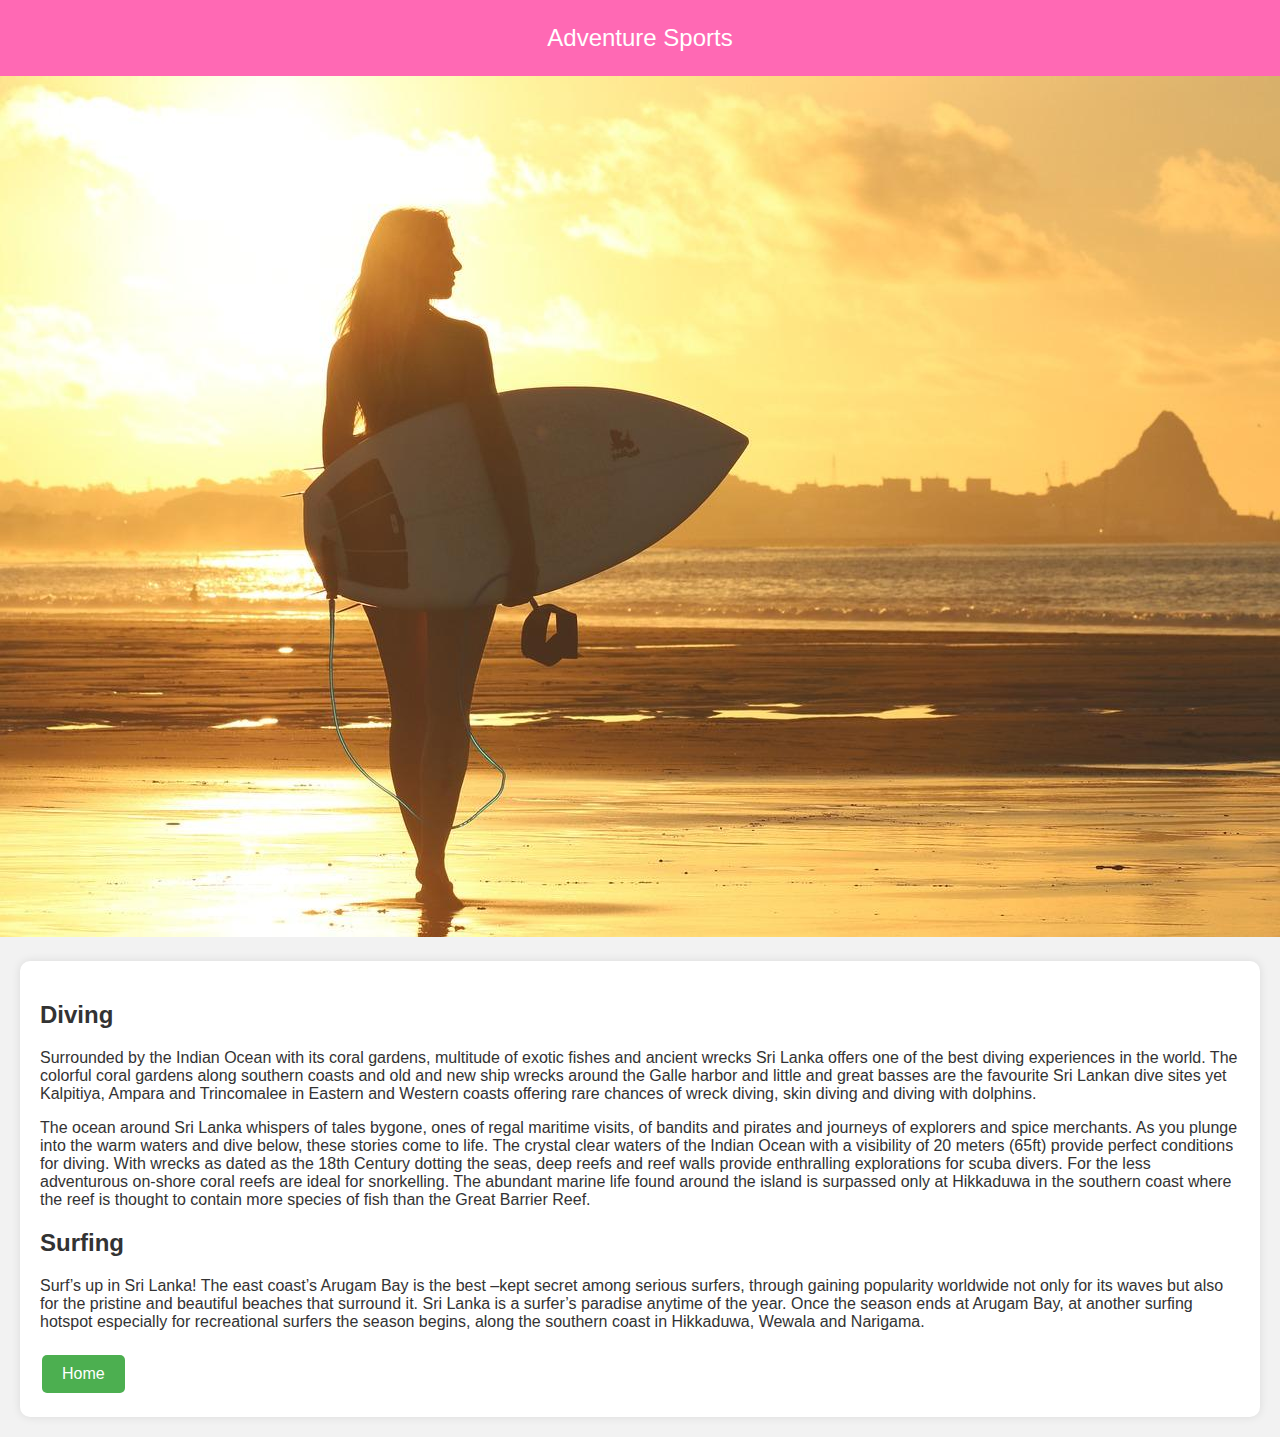
<file: adventure sports.html>
<!DOCTYPE html>
<html lang="en">
<head>
    <meta charset="UTF-8">
    <meta name="viewport" content="width=device-width, initial-scale=1.0">
    <title>Adventure Sports</title>
    <style>
        body {
            font-family: 'Arial', sans-serif;
            margin: 0;
            padding: 0;
            background-color: #f2f2f2;
            color: #333;
        }

        header {
            background-color: #FF69B4;
            padding: 1em;
            text-align: center;
            color: white;
            font-size: 24px;
        }

        #content {
            margin: 20px;
            padding: 20px;
            background-color: #fff;
            border-radius: 10px;
            box-shadow: 0 0 10px rgba(0, 0, 0, 0.1);
        }

        #back-link {
            margin-top: 20px;
            text-align: right bottom;
        }

        a {
            background-color: #4CAF50;
            color: white;
            border: none;
            padding: 10px 20px;
            text-align: center;
            text-decoration: none;
            display: inline-block;
            font-size: 16px;
            margin: 4px 2px;
            cursor: pointer;
            border-radius: 5px;
        }

         .image-container {
		max-width: 100%;
		border-radius: 10px;
		text-align: center; /* Center the content horizontally */
		margin: 0 auto; /* Optionally center the container itself */
		}
    </style>
</head>
<body>

    <header>
        Adventure Sports
    </header>
	
	<div class="image-container">
            <img src="images/diving.jpeg" alt="Ayurveda 1.jpeg">
        </div>
    </div>
    <div id="content">
		<h2> Diving </h2>
        <p>Surrounded by the Indian Ocean with its coral gardens, multitude of exotic fishes and ancient wrecks Sri Lanka offers one of the best diving experiences in the world. The colorful coral gardens along southern coasts and old and new ship wrecks around the Galle harbor and little and great basses are the favourite Sri Lankan dive sites yet Kalpitiya, Ampara and Trincomalee in Eastern and Western coasts offering rare chances of wreck diving, skin diving and diving with dolphins.</p>
		<p> The ocean around Sri Lanka whispers of tales bygone, ones of regal maritime visits, of bandits and pirates and journeys of explorers and spice merchants.  As you plunge into the warm waters and dive below, these stories come to life. The crystal clear waters of the Indian Ocean with a visibility of 20 meters (65ft) provide perfect conditions for diving.  With wrecks as dated as the 18th Century dotting the seas, deep reefs and reef walls provide enthralling explorations for scuba divers. For the less adventurous on-shore coral reefs are ideal for snorkelling. The abundant marine life found around the island is surpassed only at Hikkaduwa in the southern coast where the reef is thought to contain more species of fish than the Great Barrier Reef.</p>
		<h2> Surfing </h2>
        <p>Surf’s up in Sri Lanka! The east coast’s Arugam Bay is the best –kept secret among serious surfers, through gaining popularity worldwide not only for its waves but also for the pristine and beautiful beaches that surround it. Sri Lanka is a surfer’s paradise anytime of the year. Once the season ends at Arugam Bay, at another surfing hotspot especially for recreational surfers the season begins, along the southern coast in Hikkaduwa, Wewala and Narigama.</p>
		

        <!-- (Continued content from your message) -->

    <div id="back-link">
        <a href="index.html">Home</a>
    </div>

</body>
</html>
</file>
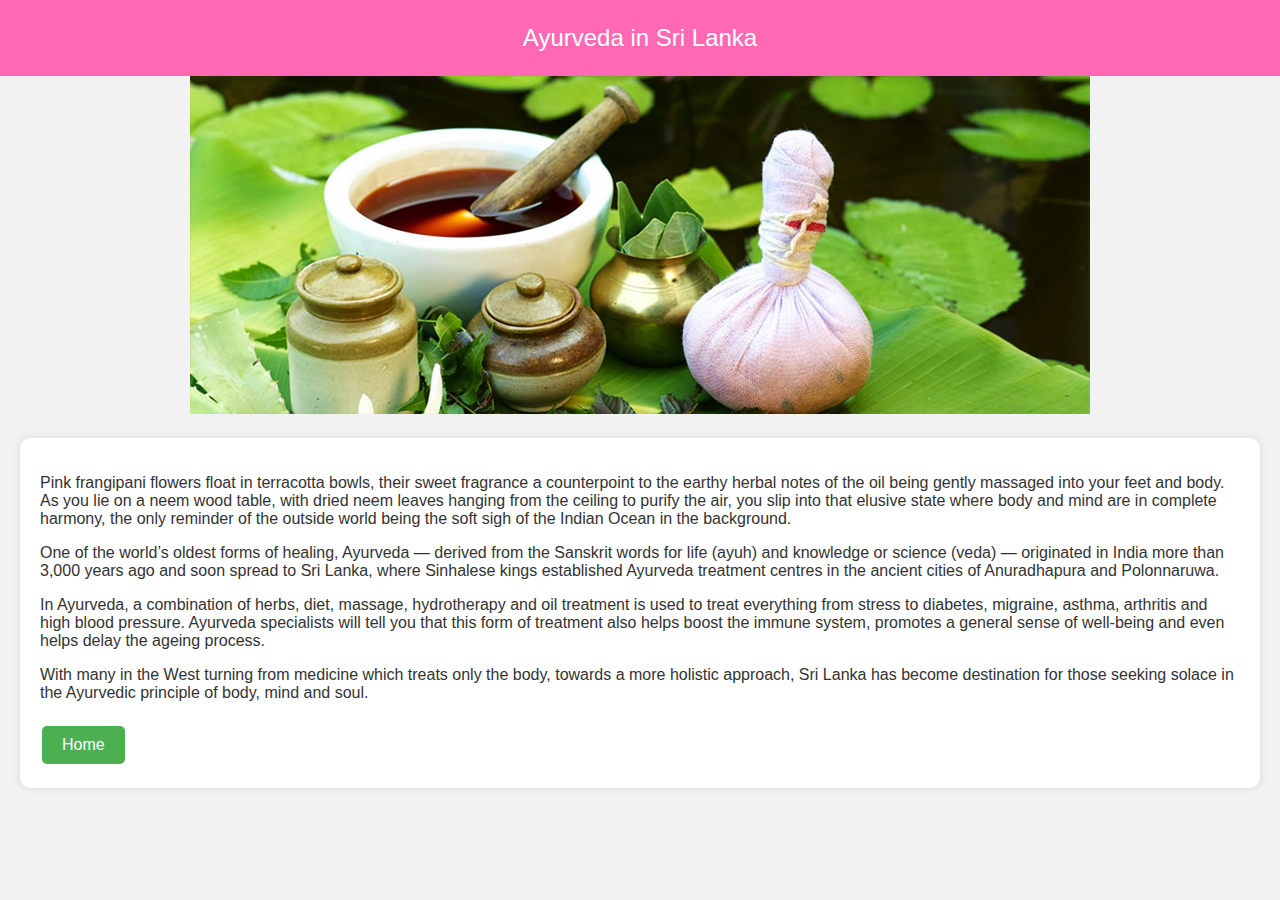
<file: ayurveda.html>
<!DOCTYPE html>
<html lang="en">
<head>
	
    <meta charset="UTF-8">
    <meta name="viewport" content="width=device-width, initial-scale=1.0">
    <title>Ayurveda in Sri Lanka</title>
    <style>
        body {
            font-family: 'Arial', sans-serif;
            margin: 0;
            padding: 0;
            background-color: #f2f2f2;
            color: #333;
        }

        header {
            background-color: #FF69B4;
            padding: 1em;
            text-align: center;
            color: white;
            font-size: 24px;
        }

        #content {
            margin: 20px;
            padding: 20px;
            background-color: #fff;
            border-radius: 10px;
            box-shadow: 0 0 10px rgba(0, 0, 0, 0.1);
        }

        #back-link {
            margin-top: 20px;
            text-align: right bottom;
        }

        a {
            background-color: #4CAF50;
            color: white;
            border: none;
            padding: 10px 20px;
            text-align: center;
            text-decoration: none;
            display: inline-block;
            font-size: 16px;
            margin: 4px 2px;
            cursor: pointer;
            border-radius: 5px;
        }

        .image-container {
		max-width: 100%;
		border-radius: 10px;
		text-align: center; /* Center the content horizontally */
		margin: 0 auto; /* Optionally center the container itself */
		}

    </style>
</head>
<body>
<!----------------------------- start of header ------------------------------------->
 
	  <div class="responsive-bar">
		<i class="fas fa-bars" onclick="showicon()" id="res-bar"></i>
	  </div>
	
    </div>
	
   </section>
    <header>
        Ayurveda in Sri Lanka
    </header>
	
	<div class="image-container">
            <img src="images/ayurveda 1.jpeg" alt="Ayurveda 1.jpeg">
        </div>
    </div>

    <div id="content">
        <p>Pink frangipani flowers float in terracotta bowls, their sweet fragrance a counterpoint to the earthy herbal notes of the oil being gently massaged into your feet and body. As you lie on a neem wood table, with dried neem leaves hanging from the ceiling to purify the air, you slip into that elusive state where body and mind are in complete harmony, the only reminder of the outside world being the soft sigh of the Indian Ocean in the background.</p>
		<p> One of the world’s oldest forms of healing, Ayurveda — derived from the Sanskrit words for life (ayuh) and knowledge or science (veda) — originated in India more than 3,000 years ago and soon spread to Sri Lanka, where Sinhalese kings established Ayurveda treatment centres in the ancient cities of Anuradhapura and Polonnaruwa.</p>
		<p> In Ayurveda, a combination of herbs, diet, massage, hydrotherapy and oil treatment is used to treat everything from stress to diabetes, migraine, asthma, arthritis and high blood pressure.  Ayurveda specialists will tell you that this form of treatment also helps boost the immune system, promotes a general sense of well-being and even helps delay the ageing process.</p>
		<p> With many in the West turning from medicine which treats only the body, towards a more holistic approach, Sri Lanka has become destination for those seeking solace in the Ayurvedic principle of body, mind and soul.</p>

        <!-- (Continued content from your message) -->

        <!-- Add images if needed -->
        
    <div id="back-link">
        <a href="index.html">Home</a>
    </div>

</body>
</html>
</file>
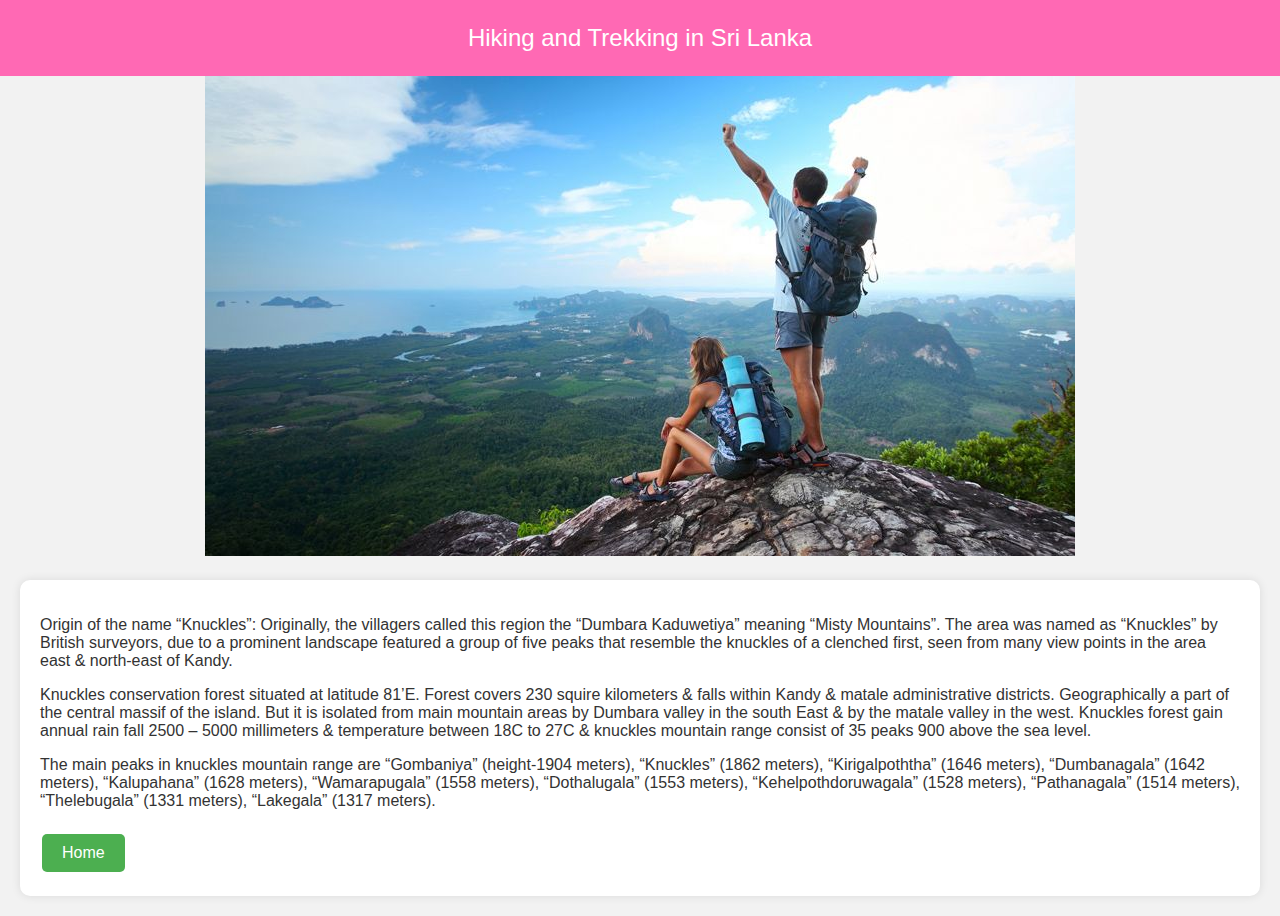
<file: hiking.html>
<!DOCTYPE html>
<html lang="en">
<head>
    <meta charset="UTF-8">
    <meta name="viewport" content="width=device-width, initial-scale=1.0">
    <title>Hiking and Trekking in Sri Lanka</title>
    <style>
        body {
            font-family: 'Arial', sans-serif;
            margin: 0;
            padding: 0;
            background-color: #f2f2f2;
            color: #333;
        }

        header {
            background-color: #FF69B4;
            padding: 1em;
            text-align: center;
            color: white;
            font-size: 24px;
        }

        #content {
            margin: 20px;
            padding: 20px;
            background-color: #fff;
            border-radius: 10px;
            box-shadow: 0 0 10px rgba(0, 0, 0, 0.1);
        }

        #back-link {
            margin-top: 20px;
            text-align: right bottom;
        }

        a {
            background-color: #4CAF50;
            color: white;
            border: none;
            padding: 10px 20px;
            text-align: center;
            text-decoration: none;
            display: inline-block;
            font-size: 16px;
            margin: 4px 2px;
            cursor: pointer;
            border-radius: 5px;
        }

         .image-container {
		max-width: 100%;
		border-radius: 10px;
		text-align: center; /* Center the content horizontally */
		margin: 0 auto; /* Optionally center the container itself */
		}

    </style>
</head>
<body>

    <header>
       Hiking and Trekking in Sri Lanka
    </header>
	<div class="image-container">
            <img src="images/hiking.jpeg" alt="hiking.jpeg">
        </div>
    </div>

    <div id="content">
        <p>Origin of the name “Knuckles”: Originally, the villagers called this region the “Dumbara Kaduwetiya” meaning “Misty Mountains”. The area was named as “Knuckles” by British surveyors, due to a prominent landscape featured a group of five peaks that resemble the knuckles of a clenched first, seen from many view points in the area east & north-east of Kandy.</p>
        <p>Knuckles conservation forest situated at latitude 81’E. Forest covers 230 squire kilometers & falls within Kandy & matale administrative districts. Geographically a part of the central massif of the island. But it is isolated from main mountain areas by Dumbara valley in the south East & by the matale valley in the west. Knuckles forest gain annual rain fall 2500 – 5000 millimeters & temperature between 18C to 27C & knuckles mountain range consist of 35 peaks 900 above the sea level.</p>
		<p> The main peaks in knuckles mountain range are “Gombaniya” (height-1904 meters), “Knuckles” (1862 meters), “Kirigalpoththa” (1646 meters), “Dumbanagala” (1642 meters), “Kalupahana” (1628 meters), “Wamarapugala” (1558 meters), “Dothalugala” (1553 meters), “Kehelpothdoruwagala” (1528 meters), “Pathanagala” (1514 meters), “Thelebugala” (1331 meters), “Lakegala” (1317 meters).</p>
	

        <!-- (Continued content from your message) -->

        <!-- Add images if needed -->
        
    <div id="back-link">
        <a href="index.html">Home</a>
    </div>

</body>
</html>
</file>
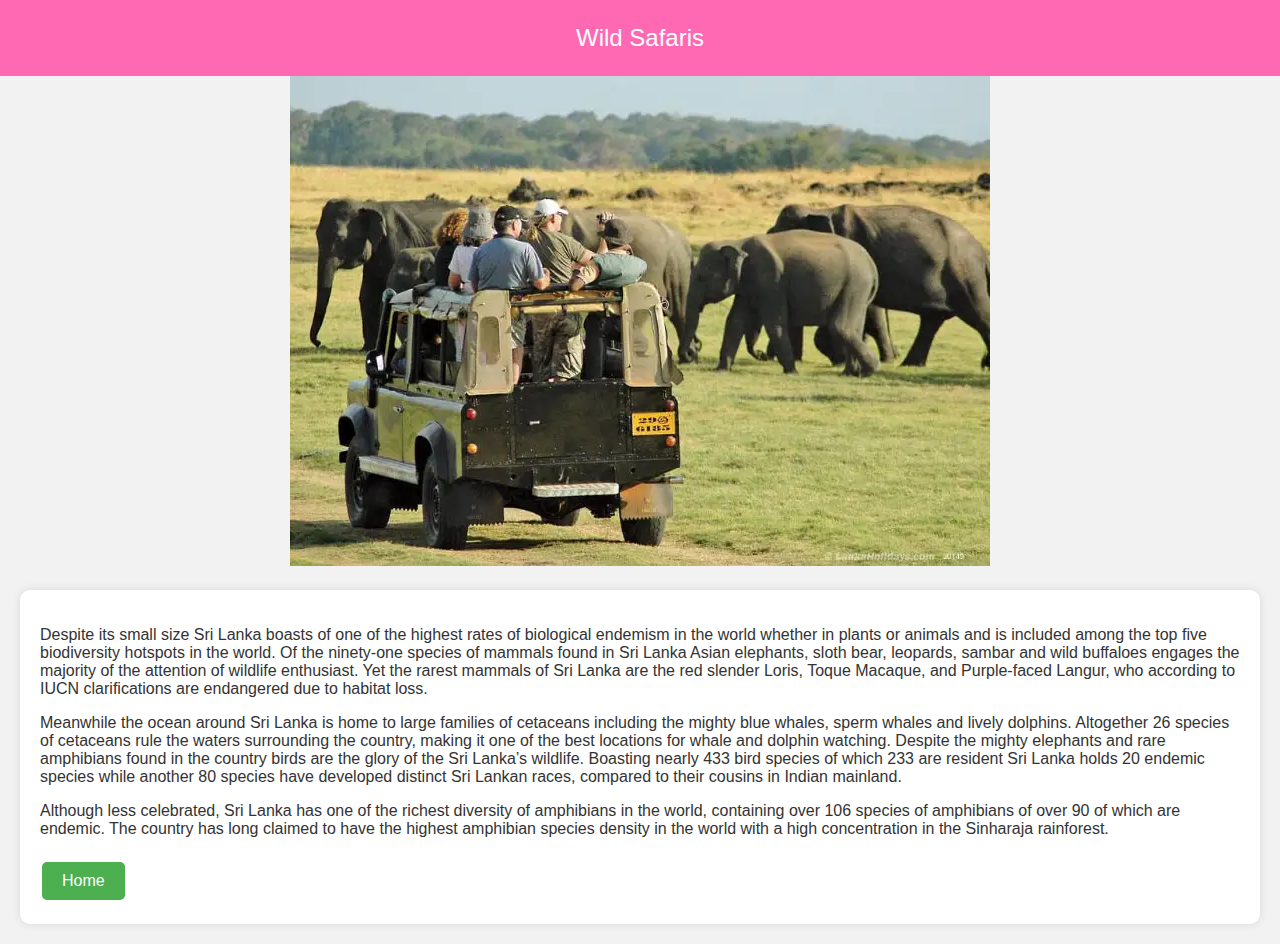
<file: wild safaris.html>
<!DOCTYPE html>
<html lang="en">
<head>
    <meta charset="UTF-8">
    <meta name="viewport" content="width=device-width, initial-scale=1.0">
    <title>Wild Safaris</title>
    <style>
        body {
            font-family: 'Arial', sans-serif;
            margin: 0;
            padding: 0;
            background-color: #f2f2f2;
            color: #333;
        }

        header {
            background-color: #FF69B4;
            padding: 1em;
            text-align: center;
            color: white;
            font-size: 24px;
        }

        #content {
            margin: 20px;
            padding: 20px;
            background-color: #fff;
            border-radius: 10px;
            box-shadow: 0 0 10px rgba(0, 0, 0, 0.1);
        }

        #back-link {
            margin-top: 20px;
            text-align: right bottom;
        }

        a {
            background-color: #4CAF50;
            color: white;
            border: none;
            padding: 10px 20px;
            text-align: center;
            text-decoration: none;
            display: inline-block;
            font-size: 16px;
            margin: 4px 2px;
            cursor: pointer;
            border-radius: 5px;
        }

       .image-container {
		max-width: 100%;
		border-radius: 10px;
		text-align: center; /* Center the content horizontally */
		margin: 0 auto; /* Optionally center the container itself */
		}
		
    </style>
</head>
<body>

    <header>
       Wild Safaris
    </header>
	<div class="image-container">
            <img src="images/wild safari.jpeg" alt="Ayurveda 1.jpeg">
        </div>
    </div>
    <div id="content">
        <p>Despite its small size Sri Lanka boasts of one of the highest rates of biological endemism in the world whether in plants or animals and is included among the top five biodiversity hotspots in the world. Of the ninety-one species of mammals found in Sri Lanka Asian elephants, sloth bear, leopards, sambar and wild buffaloes engages the majority of the attention of wildlife enthusiast. Yet the rarest mammals of Sri Lanka are the red slender Loris, Toque Macaque, and Purple-faced Langur, who according to IUCN clarifications are endangered due to habitat loss.</p>
		<p> Meanwhile the ocean around Sri Lanka is home to large families of cetaceans including the mighty blue whales, sperm whales and lively dolphins. Altogether 26 species of cetaceans rule the waters surrounding the country, making it one of the best locations for whale and dolphin watching.
		Despite the mighty elephants and rare amphibians found in the country birds are the glory of the Sri Lanka’s wildlife. Boasting nearly 433 bird species of which 233 are resident Sri Lanka holds 20 endemic species while another 80 species have developed distinct Sri Lankan races, compared to their cousins in Indian mainland.</p>
		<p> Although less celebrated, Sri Lanka has one of the richest diversity of amphibians in the world, containing over 106 species of amphibians of over 90 of which are endemic. The country has long claimed to have the highest amphibian species density in the world with a high concentration in the Sinharaja rainforest.</p>

        <!-- (Continued content from your message) -->


    <div id="back-link">
        <a href="index.html">Home</a>
    </div>

</body>
</html>
</file>
